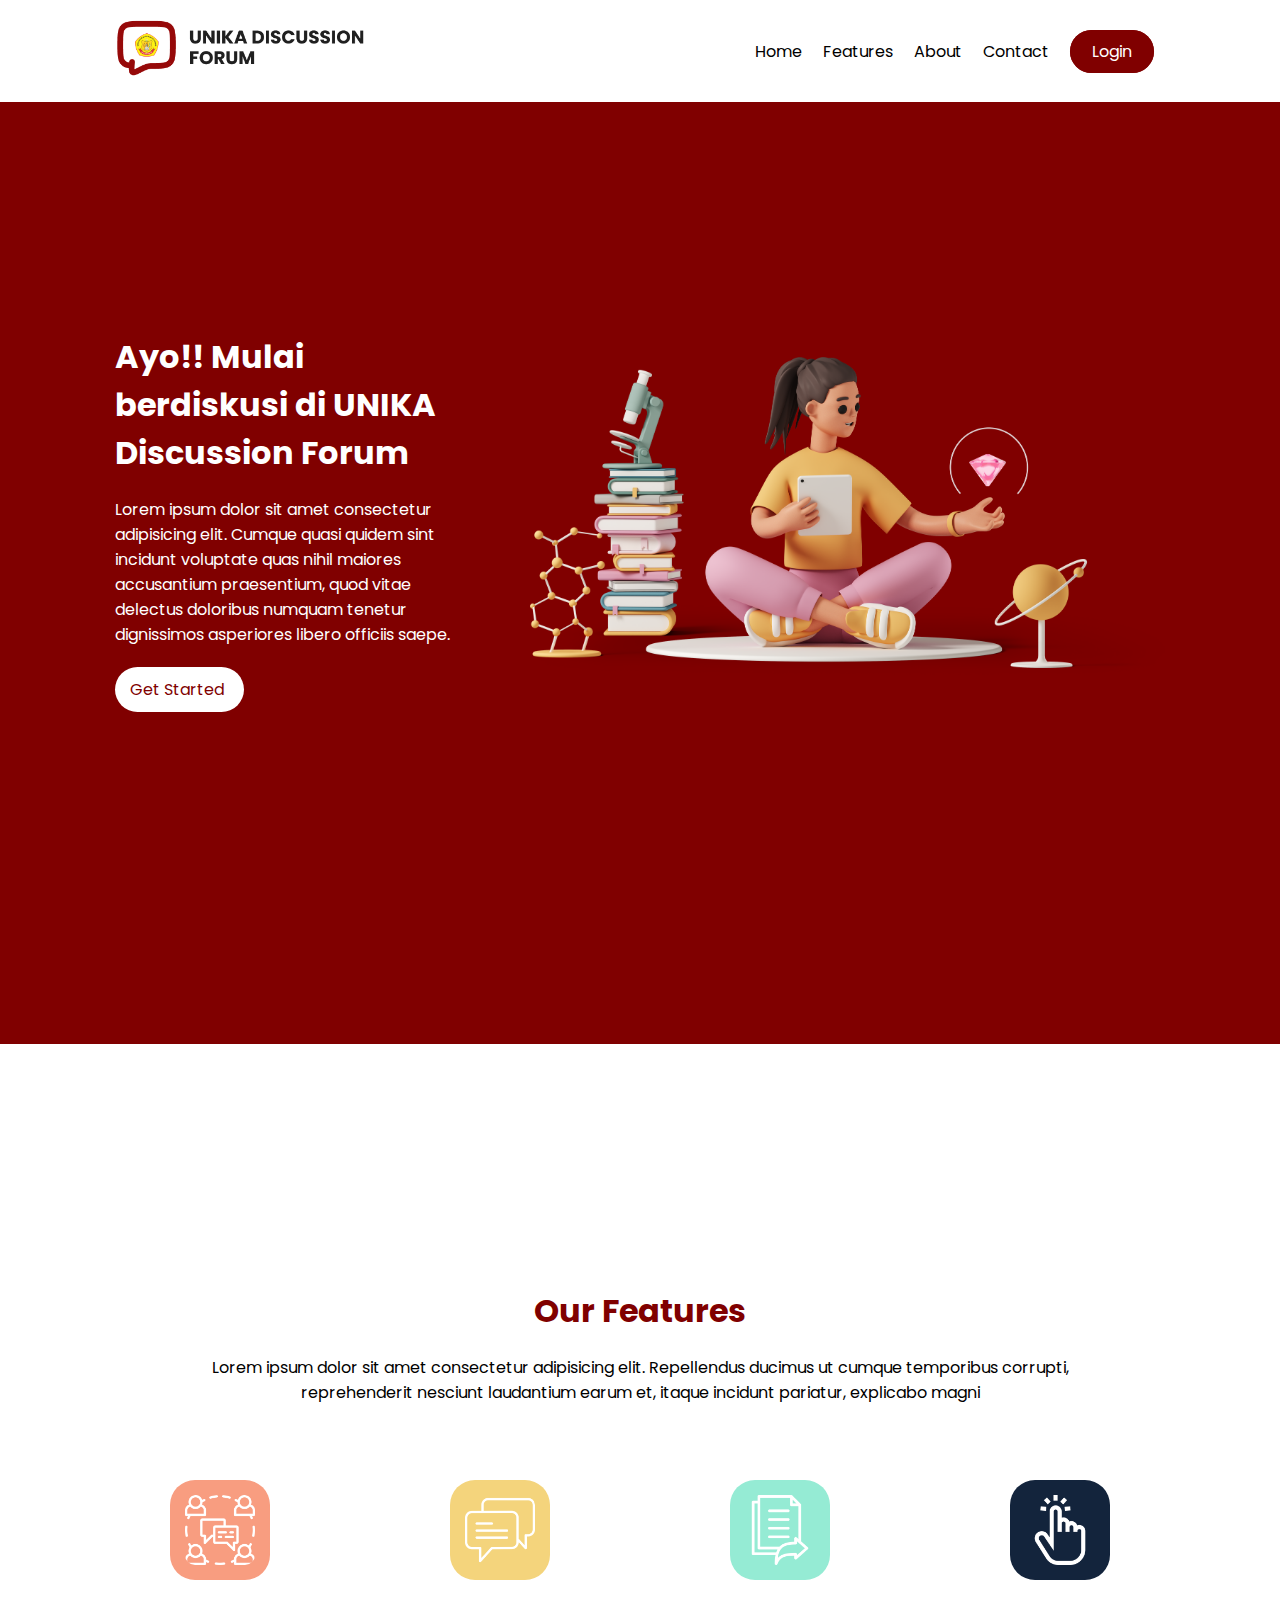
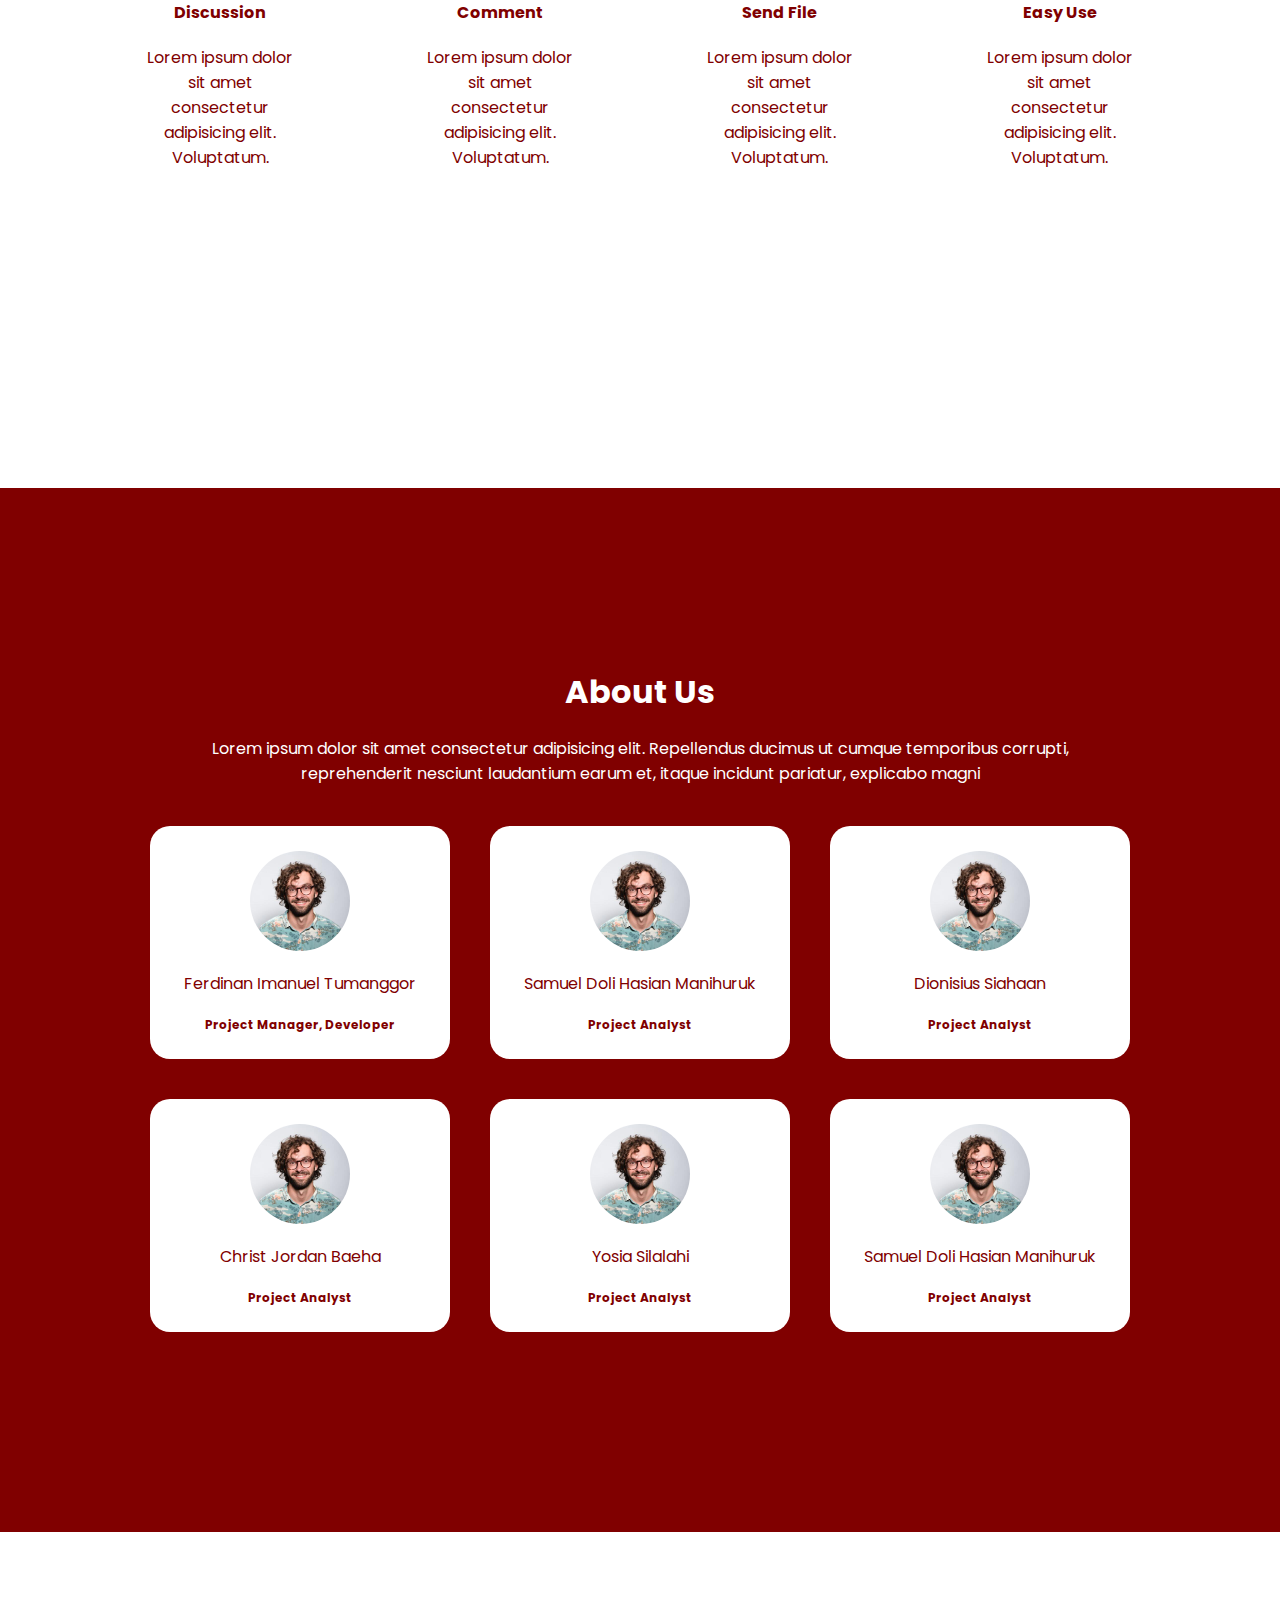
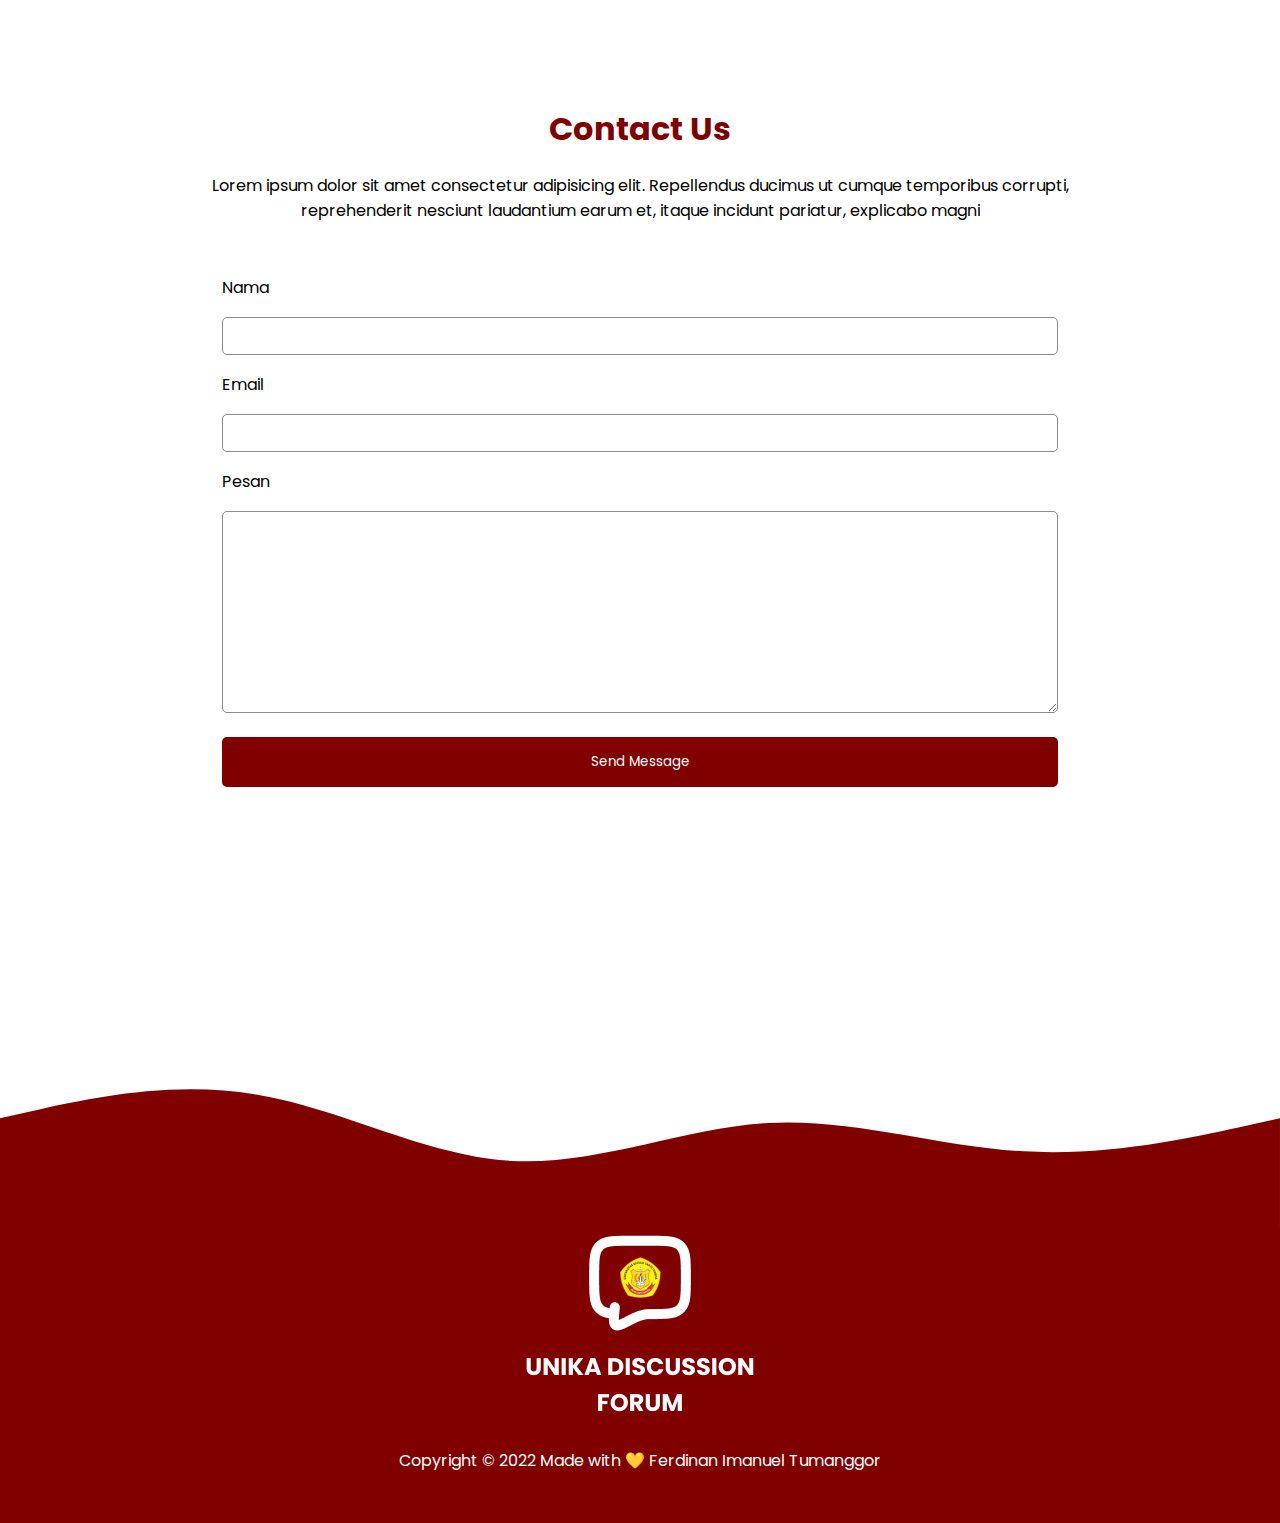
<file: index.html>
<!DOCTYPE html>
<html lang="en">

<head>
    <meta charset="UTF-8">
    <meta http-equiv="X-UA-Compatible" content="IE=edge">
    <meta name="viewport" content="width=device-width, initial-scale=1.0">
    <title>UNIKA Discussion Forum</title>
    <link rel="stylesheet" href="style.css">
    <link rel="stylesheet"
        href="https://maxst.icons8.com/vue-static/landings/line-awesome/line-awesome/1.3.0/css/line-awesome.min.css">
</head>

<body>
    <nav>
        <div class="nav-brand">
            <img src="images/logo-benar.png">
        </div>
        <ul>
            <li><a href="#home">Home</a></li>
            <li><a href="#features">Features</a></li>
            <li><a href="#about">About</a></li>
            <li><a href="#contact">Contact</a></li>
            <li><a href="#" class="login">Login</a></li>
        </ul>
        <div class="menu-toggle">
            <input type="checkbox">
            <span></span>
            <span></span>
            <span></span>
        </div>
    </nav>
    <section class="hero" id="home">
        <div class="content">
            <div class="desc">
                <h1>Ayo!! Mulai berdiskusi di UNIKA Discussion Forum</h1>
                <p>Lorem ipsum dolor sit amet consectetur adipisicing elit. Cumque quasi quidem sint incidunt
                    voluptate
                    quas nihil maiores accusantium praesentium, quod vitae delectus doloribus numquam tenetur
                    dignissimos asperiores libero officiis saepe.</p>
                <a href="#">Get Started <i class="las la-arrow-right"></i></a>
            </div>
            <div class="hero-image">
                <img src="images/hero.png" width="100%">
            </div>
        </div>

    </section>

    <section class="features" id="features">
        <div class="content">
            <div class="isi">
                <h1>Our Features</h1>
                <p>Lorem ipsum dolor sit amet consectetur adipisicing elit. Repellendus ducimus ut cumque temporibus
                    corrupti,<br> reprehenderit nesciunt laudantium earum et, itaque incidunt pariatur, explicabo
                    magni
                </p>
            </div>
            <div class="items">
                <div class="card">
                    <div class="card-header">
                        <img class="orange" src="images/diskusi2.png">
                        <h4>Discussion</h4>
                    </div>
                    <div class="card-body">
                        <p>Lorem ipsum dolor sit amet consectetur adipisicing elit. Voluptatum.</p>
                    </div>
                </div>
                <div class="card">
                    <div class="card-header">
                        <img class="yellow" src="images/comment.png">
                        <h4>Comment</h4>
                    </div>
                    <div class="card-body">
                        <p>Lorem ipsum dolor sit amet consectetur adipisicing elit. Voluptatum.</p>
                    </div>
                </div>
                <div class="card">
                    <div class="card-header">
                        <img class="green" src="images/send-file.png">
                        <h4>Send File</h4>
                    </div>
                    <div class="card-body">
                        <p>Lorem ipsum dolor sit amet consectetur adipisicing elit. Voluptatum.</p>
                    </div>
                </div>
                <div class="card">
                    <div class="card-header">
                        <img class="blue" src="images/easy-use.png">
                        <h4>Easy Use</h4>
                    </div>
                    <div class="card-body">
                        <p>Lorem ipsum dolor sit amet consectetur adipisicing elit. Voluptatum.</p>
                    </div>
                </div>
            </div>
        </div>
    </section>
    <section class="about" id="about">
        <div class="content">
            <div class="isi">
                <h1>About Us</h1>
                <p>Lorem ipsum dolor sit amet consectetur adipisicing elit. Repellendus ducimus ut cumque temporibus
                    corrupti,<br> reprehenderit nesciunt laudantium earum et, itaque incidunt pariatur, explicabo
                    magni
                </p>
            </div>
            <div class="items2">
                <div class="worker">
                    <img src="images/foto.jpg" width="100px">
                    <p>Ferdinan Imanuel Tumanggor</p>
                    <span>Project Manager, Developer</span>
                </div>
                <div class="worker">
                    <img src="images/foto.jpg" width="100px">
                    <p>Samuel Doli Hasian Manihuruk</p>
                    <span>Project Analyst</span>
                </div>
                <div class="worker">
                    <img src="images/foto.jpg" width="100px">
                    <p>Dionisius Siahaan</p>
                    <span>Project Analyst</span>
                </div>
                <div class="worker">
                    <img src="images/foto.jpg" width="100px">
                    <p>Christ Jordan Baeha</p>
                    <span>Project Analyst</span>
                </div>
                <div class="worker">
                    <img src="images/foto.jpg" width="100px">
                    <p>Yosia Silalahi</p>
                    <span>Project Analyst</span>
                </div>
                <div class="worker">
                    <img src="images/foto.jpg" width="100px">
                    <p>Samuel Doli Hasian Manihuruk</p>
                    <span>Project Analyst</span>
                </div>
            </div>
        </div>
    </section>
    <section class="contact" id="contact">
        <div class="content">
            <div class="isi">
                <h1>Contact Us</h1>
                <p>Lorem ipsum dolor sit amet consectetur adipisicing elit. Repellendus ducimus ut cumque temporibus
                    corrupti,<br> reprehenderit nesciunt laudantium earum et, itaque incidunt pariatur, explicabo
                    magni
                </p>
            </div>
            <form action="">
                <table>
                    <tr>
                        <td><label for="nama">Nama</label></td>
                    </tr>
                    <tr>
                        <td><input type="text" name="nama" id="nama"></td>
                    </tr>
                    <tr>
                        <td><label for="nama">Email</label></td>
                    </tr>
                    <tr>
                        <td><input type="email" name="email" id="email"></td>
                    </tr>
                    <tr>
                        <td><label for="nama">Pesan</label></td>
                    </tr>
                    <tr>
                        <td><textarea name="pesan" id="pesan" cols="30" rows="10"></textarea></td>
                    </tr>
                    <tr>
                        <td><input type="submit" value="Send Message"></td>
                    </tr>
                </table>
            </form>
        </div>

    </section>
    <svg xmlns="http://www.w3.org/2000/svg" viewBox="0 0 1440 320">
        <path fill="#800000" fill-opacity="1"
            d="M0,160L48,149.3C96,139,192,117,288,133.3C384,149,480,203,576,208C672,213,768,171,864,165.3C960,160,1056,192,1152,197.3C1248,203,1344,181,1392,170.7L1440,160L1440,320L1392,320C1344,320,1248,320,1152,320C1056,320,960,320,864,320C768,320,672,320,576,320C480,320,384,320,288,320C192,320,96,320,48,320L0,320Z">
        </path>
    </svg>
    <footer>
        <center><img src="images/footer2.png">
            <p>Copyright © 2022 Made with 💛 Ferdinan Imanuel Tumanggor</p>
        </center>
    </footer>
    <script>
        window.addEventListener("scroll", function () {
            const navbar = document.querySelector("nav");
            navbar.classList.toggle("sticky", window.scrollY > 0);
        })

        const slide = document.querySelector('.menu-toggle input');
        const nav = document.querySelector('nav ul');
        slide.addEventListener('click', function () {
            nav.classList.toggle('slide');
        })
    </script>
</body>

</html>
</file>
<file: style.css>
@import url('https://fonts.googleapis.com/css2?family=Poppins:wght@100;200;300;400;500;600;700;800;900&display=swap');

* {
    margin: 0;
    padding: 0;
    box-sizing: border-box;
    font-family: 'Poppins', sans-serif;
    /* border: 1px solid black; */
    list-style: none;
    text-decoration: none;
    box-sizing: border-box;
}

html {
    scroll-behavior: smooth;
}

nav {
    display: flex;
    align-items: center;
    padding: 1em 9%;
    justify-content: space-between;
    background-color: white;
    position: fixed;
    top: 0;
    left: 0;
    right: 0;
    transition: 0.3s ease-in-out;
    z-index: 99999;
}

nav.sticky {
    backdrop-filter: blur(20px);
    background: rgba(255, 255, 255, 0.603);
    box-shadow: rgba(149, 157, 165, 0.2) 0px 8px 24px;
}

nav ul {
    display: flex;
    width: 40%;
    justify-content: space-around;
}

nav li a {
    color: black;
    transition: 0.3s;
}

nav li a:hover {
    color: maroon;
}

.nav-brand img {
    width: 250px;
}

.menu-toggle {
    display: none;
}

section {
    display: flex;
    justify-content: center;
    align-items: center;
    padding: 0 9%;
    min-height: 116vh;
    /* background-color: aqua; */
}

.hero {
    background-color: maroon;
    color: white;
}

.login {
    background-color: maroon;
    border: 2px solid maroon;
    padding: 8px 20px;
    color: white;
    border-radius: 30px;
    transition: 0.3s ease-in-out;
}

.login:hover {
    background-color: white;
    color: maroon;
}

.content {
    width: 100%;
}

.hero h1 {
    font-size: 32px;
}

.hero .content {
    display: flex;
    align-items: center;
    flex-direction: row;
    /* padding-top: 100px; */
}

.desc {
    width: 90%;
    margin-right: 5rem;
    margin-top: 0;
}

.desc a {
    display: inline-block;
    background-color: white;
    padding: 10px 15px;
    border-radius: 30px;
    color: maroon;
    transition: 0.3s ease-in-out;
}

.desc a:hover {
    box-shadow: rgba(149, 157, 165, 0.648) 0px 8px 24px;
}


.desc i {
    margin-left: 5px;
    transition: 0.3s ease-in-out;
}

.desc a:hover i {
    transform: translateX(5px);
}

.desc p {
    margin: 20px 0;
}


.isi {
    text-align: center;
}

.isi h1 {
    font-size: 32px;
}

.isi p {
    margin: 20px 0;
}

.items {
    display: flex;
    justify-content: space-between;
    width: 100%;
    margin: 50px 0;
}

.card {
    /* box-shadow: rgba(149, 157, 165, 0.761) 0px 8px 24px; */
    width: 20%;
    padding: 25px;
    display: flex;
    flex-direction: column;
    text-align: center;
    background-color: white;
    color: maroon;
    border-radius: 20px;
    transition: 0.3s ease-in-out;
}

.features h1 {
    color: maroon;
}

.card:hover {
    box-shadow: rgba(149, 157, 165, 0.2) 0px 8px 24px;
}

.card-header {
    display: flex;
    flex-direction: column;
    align-items: center;
    margin-bottom: 20px;
}

.card-header img {
    padding: 15px;
    width: 100px;
    border-radius: 25px;
    margin-bottom: 20px;
}

.orange {
    background-color: #F89D80;
}

.yellow {
    background-color: #f4d47c;
}

.green {
    background-color: #95ebd4;
}

.blue {
    background-color: #13243C;
}

.about {
    background-color: maroon;
    color: white;
}

.items2 {
    display: flex;
    flex-wrap: wrap;
    justify-content: center;
    align-items: center;
}

.worker {
    display: flex;
    justify-content: center;
    align-items: center;
    flex-direction: column;
    text-align: center;
    background-color: white;
    color: maroon;
    padding: 25px;
    border-radius: 20px;
    margin: 20px;
    width: 300px;
}

.worker img {
    width: 100px;
    border-radius: 50%;
    margin-bottom: 20px;
}

.worker span {
    margin-top: 20px;
    font-size: 12px;
    font-weight: bold;
}

.contact h1 {
    color: maroon;
}

form {
    display: flex;
    justify-content: center;
    margin-top: 50px;
}

table {
    width: 80%;
}

table tr td {
    padding-bottom: 15px;
}

table tr td input {
    padding: 8px;
}

table input,
table textarea {
    width: 100%;
    border-radius: 5px;
    outline: none;
    border: none;
    border: 1px solid #8c8c8c;
}

footer {
    background-color: maroon;
    margin-top: -40px;
    padding: 0 9% 50px 9%;
    color: white;
}

footer p {
    margin-top: 20px;
}

.contact input[type=submit] {
    border: none;
    outline: none;
    background-color: maroon;
    color: white;
    padding: 15px 0;
}

@media only screen and (max-width: 768px) {

    /* Hamburger menu */
    .menu-toggle {
        display: block;
        display: flex;
        flex-direction: column;
        height: 20px;
        align-items: center;
        justify-content: space-between;
        position: relative;
    }

    .menu-toggle input {
        position: absolute;
        width: 48px;
        height: 28px;
        left: -10px;
        top: -5px;
        opacity: 0;
        cursor: pointer;
        z-index: 3;
    }

    .menu-toggle span {
        display: block;
        width: 28px;
        height: 3px;
        background-color: maroon;
        border-radius: 3px;
        transition: 0.5s;
    }

    /* Hamburger Menu Animation */
    .menu-toggle span:nth-child(2) {
        transform-origin: 0 0;
    }

    .menu-toggle input:checked~span:nth-child(2) {
        transform: rotate(45deg) translate(-1px, -2px);
    }

    .menu-toggle span:nth-child(4) {
        transform-origin: 0 100%;
    }

    .menu-toggle input:checked~span:nth-child(4) {
        transform: rotate(-45deg) translate(1px, 0);
    }

    .menu-toggle span:nth-child(3) {
        transform: scale(1);
    }

    .menu-toggle input:checked~span:nth-child(3) {
        transform: scale(0);
    }

    nav ul {
        position: absolute;
        right: 0;
        top: 0;
        flex-direction: column;
        height: 100vh;
        align-items: center;
        justify-content: space-evenly;
        background-color: white;
        z-index: -9999;
        width: 100%;
        transform: translateX(100%);
        transition: 1s;
        opacity: 0;
    }

    nav ul.slide {
        opacity: 1;
        transform: translateX(0);
    }

    section {
        padding-bottom: 30px;
    }

    .content {
        padding: 150px 0;
    }

    .hero .content {
        padding-bottom: 0;
    }

    .nav-brand img {
        width: 200px;
    }

    .hero .content {
        flex-direction: column-reverse;
    }

    .desc {
        width: 100%;
        margin-right: 0;
        margin-top: 10px;
        text-align: center;
    }

    .items {
        flex-direction: column;
    }

    .card {
        width: 100%;
        margin-bottom: 50px;
    }

    .items2 {
        grid-template-columns: repeat(1, 1fr);
        justify-content: center;
        align-items: center;
    }

    table {
        width: 100%;
    }

    footer {
        padding: 50px 9%;
        margin-top: -10px;
    }

    footer p {
        font-size: 12px;
        margin-top: 20px;
    }
}
</file>
